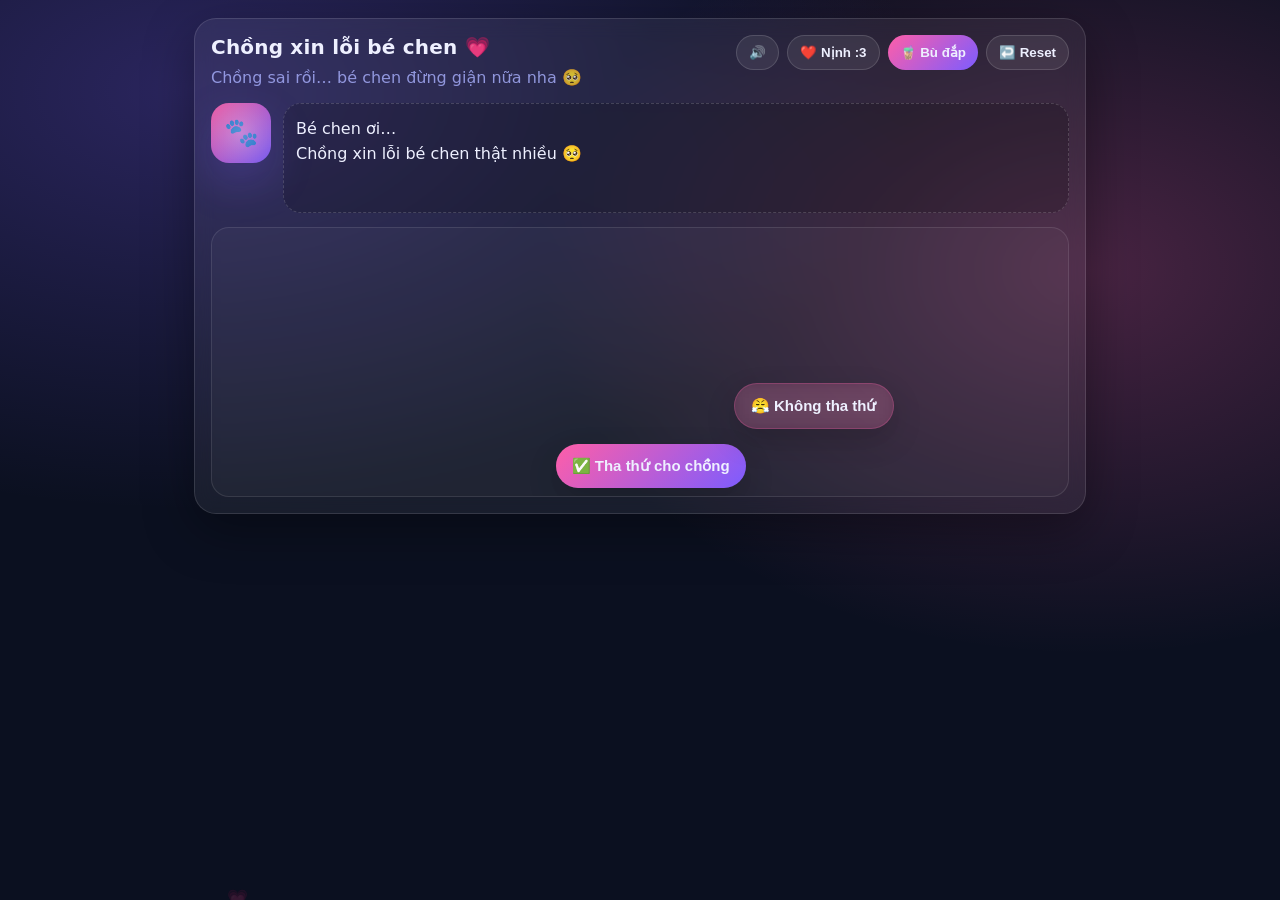
<file: ota.html>
<!doctype html>
<html lang="vi">
<head>
  <meta charset="utf-8" />
  <meta name="viewport" content="width=device-width, initial-scale=1, viewport-fit=cover" />
  <title>Chồng xin lỗi bé chen 💗</title>
  <style>
    :root{
      --bg:#0b1020;
      --txt:#eef0ff;
      --muted:#aab2ffcc;
      --accent:#ff5ea8;
      --accent2:#7c5cff;
      --shadow: 0 16px 50px rgba(0,0,0,.35);
      --radius: 22px;
    }
    *{ box-sizing:border-box; }
    body{
      margin:0;
      min-height:100vh;
      font-family: ui-sans-serif, system-ui, -apple-system, Segoe UI, Roboto, Helvetica, Arial;
      background:
        radial-gradient(1200px 700px at 15% 10%, rgba(124,92,255,.28), transparent 60%),
        radial-gradient(1000px 700px at 85% 30%, rgba(255,94,168,.25), transparent 55%),
        var(--bg);
      color:var(--txt);
      overflow:hidden;
      touch-action: manipulation;
    }

    canvas#fx, canvas#bg{
      position:fixed; inset:0;
      pointer-events:none;
    }
    canvas#bg{ z-index: 1; opacity:.85; }
    canvas#fx{ z-index: 10; }

    .wrap{
      max-width: 920px;
      margin: 0 auto;
      padding: calc(18px + env(safe-area-inset-top)) 14px calc(28px + env(safe-area-inset-bottom));
      position:relative;
      z-index: 20;
    }
    .card{
      background: rgba(255,255,255,.06);
      border: 1px solid rgba(255,255,255,.12);
      border-radius: var(--radius);
      box-shadow: var(--shadow);
      padding: 16px;
      position:relative;
      overflow:hidden;
      backdrop-filter: blur(10px);
    }
    .top{
      display:flex;
      align-items:flex-start;
      justify-content:space-between;
      gap:10px;
      flex-wrap:wrap;
    }
    h1{ margin:0 0 6px; font-size: 20px; letter-spacing:.2px;}
    p{ margin: 0; color: var(--muted); line-height:1.6; }

    .btnrow{
      display:flex; gap:8px; flex-wrap:wrap;
      justify-content:flex-end;
      margin-left:auto;
    }
    .chip{
      border: 1px solid rgba(255,255,255,.14);
      background: rgba(255,255,255,.08);
      color: var(--txt);
      border-radius: 999px;
      padding: 9px 12px;
      font-weight: 850;
      cursor:pointer;
      user-select:none;
      -webkit-tap-highlight-color: transparent;
      touch-action: manipulation;
    }
    .chip.primary{
      background: linear-gradient(135deg, var(--accent), var(--accent2));
      border: 0;
    }

    .hero{
      display:flex;
      gap:12px;
      align-items:flex-start;
      margin-top: 12px;
    }
    .avt{
      width:60px; height:60px; border-radius:18px;
      background: linear-gradient(135deg, rgba(255,94,168,.9), rgba(124,92,255,.9));
      display:grid; place-items:center;
      font-size:28px;
      box-shadow: 0 18px 44px rgba(124,92,255,.22);
      flex:0 0 auto;
      user-select:none;
      -webkit-tap-highlight-color: transparent;
      touch-action: manipulation;
      position:relative;
      overflow:hidden;
    }
    .avt::after{
      content:"";
      position:absolute; inset:-35%;
      background: radial-gradient(circle, rgba(255,255,255,.28), transparent 55%);
      transform: rotate(18deg);
    }

    .msg{
      flex:1;
      padding: 12px 12px;
      border-radius: 18px;
      background: rgba(0,0,0,.18);
      border: 1px dashed rgba(255,255,255,.16);
      min-height: 110px;
      white-space: pre-wrap;
      font-size: 16px;
      line-height: 1.6;
    }

    .arena{
      position:relative;
      height: 270px;
      margin-top: 14px;
      border-radius: 18px;
      border: 1px solid rgba(255,255,255,.10);
      background: rgba(255,255,255,.03);
      overflow:hidden;
      touch-action: none; /* cho swipe vệt */
    }

    button.action{
      position:absolute;
      border:0;
      border-radius: 999px;
      padding: 13px 16px;
      font-weight: 900;
      cursor:pointer;
      color: var(--txt);
      background: rgba(255,255,255,.10);
      backdrop-filter: blur(8px);
      box-shadow: 0 12px 30px rgba(0,0,0,.18);
      transition: transform .08s ease, left .12s ease, top .12s ease;
      user-select:none;
      -webkit-tap-highlight-color: transparent;
      touch-action: manipulation;
      font-size: 15px;
      max-width: calc(100% - 16px);
      white-space:nowrap;
    }
    button.action:active{ transform: scale(.98); }

    #yes{
      background: linear-gradient(135deg, var(--accent), var(--accent2));
    }
    #no{
      background: rgba(255,94,168,.18);
      border: 1px solid rgba(255,94,168,.25);
    }

    .trail{
      position:absolute;
      font-size: 18px;
      pointer-events:none;
      transform: translate(-50%,-50%);
      animation: fadeUp .65s ease-out forwards;
      filter: drop-shadow(0 10px 18px rgba(0,0,0,.25));
    }
    @keyframes fadeUp{
      to{ opacity:0; transform: translate(-50%,-50%) translateY(-18px) scale(.95); }
    }

    /* emoji pop (duck etc.) */
    .pop{
      position:fixed;
      left:0; top:0;
      transform: translate(-50%,-50%);
      font-size: 34px;
      pointer-events:none;
      z-index: 30;
      filter: drop-shadow(0 18px 22px rgba(0,0,0,.30));
      will-change: transform, opacity;
    }

    @media (max-width: 520px){
      .msg{ font-size: 15px; }
      button.action{ padding: 12px 14px; font-size: 14px; }
      .arena{ height: 290px; }
      .pop{ font-size: 30px; }
    }
  </style>
</head>
<body>
  <canvas id="bg"></canvas>
  <canvas id="fx"></canvas>

  <div class="wrap">
    <div class="card">
      <div class="top">
        <div>
          <h1>Chồng xin lỗi bé chen 💗</h1>
          <p id="subtitle">Chồng sai rồi… bé chen đừng giận nữa nha 🥺</p>
        </div>
        <div class="btnrow">
          <button class="chip" id="btnSound" type="button">🔊</button>
          <button class="chip" id="btnMode" type="button">❤️ Nịnh :3</button>
          <button class="chip primary" id="btnTask" type="button">🧋 Bù đắp</button>
          <button class="chip" id="btnReset" type="button">↩️ Reset</button>
        </div>
      </div>

      <div class="hero">
        <div class="avt" id="avt" title="bấm bấm thử coi">🐾</div>
        <div class="msg" id="msg"></div>
      </div>

      <div class="arena" id="arena">
        <button class="action" id="yes" type="button">✅ Tha thứ cho chồng</button>
        <button class="action" id="no" type="button">😤 Không tha thứ</button>
      </div>
    </div>
  </div>

<script>
(() => {
  // ---------- utils ----------
  const $ = (s) => document.querySelector(s);
  const clamp = (v,a,b) => Math.max(a, Math.min(b, v));
  const rand = (a,b) => Math.random()*(b-a)+a;

  // ---------- sound ----------
  let soundOn = (localStorage.getItem("ota_sound") ?? "on") === "on";
  $("#btnSound").textContent = soundOn ? "🔊" : "🔇";
  let audioCtx = null;
  function beep(freq=660, dur=0.05, type="sine", vol=0.035){
    if(!soundOn) return;
    try{
      if(!audioCtx) audioCtx = new (window.AudioContext || window.webkitAudioContext)();
      const o = audioCtx.createOscillator();
      const g = audioCtx.createGain();
      o.type = type; o.frequency.value = freq;
      g.gain.value = vol;
      o.connect(g); g.connect(audioCtx.destination);
      o.start(); o.stop(audioCtx.currentTime + dur);
    }catch(e){}
  }
  $("#btnSound").addEventListener("click", ()=>{
    soundOn = !soundOn;
    localStorage.setItem("ota_sound", soundOn ? "on":"off");
    $("#btnSound").textContent = soundOn ? "🔊" : "🔇";
    beep(soundOn ? 880 : 220, 0.07, "triangle", 0.05);
  }, {passive:true});

  // ---------- message modes ----------
  const subtitle = $("#subtitle");
  const msg = $("#msg");
  const modes = [
    {
      sub: "Chồng sai rồi… bé chen đừng giận nữa nha 🥺",
      lines: [
        "Bé chen ơi…",
        "Chồng xin lỗi bé chen thật nhiều 🥺",
        "Chồng biết chồng làm bé chen buồn…",
        "Chồng không cãi, chỉ muốn sửa.",
        "Bé chen cho chồng cơ hội bù đắp nha 💗"
      ]
    },
    {
      sub: "Bé chen giận là chồng… rén lắm đó 😳",
      lines: [
        "Bé chen ơi…",
        "Chồng xin lỗi (xin lỗi thiệt, không phải xin lỗi cho có 😤)",
        "Từ nay bé chen nói 1, chồng làm 1.1!",
        "Bé chen cười cái là chồng sống lại liền 🥹",
        "Tha thứ nhaaa 💗"
      ]
    },
    {
      sub: "Bé chen là cả bầu trời của chồng 💗",
      lines: [
        "Bé chen ơi…",
        "Chồng xin lỗi bé chen thật nhiều.",
        "Không có bé chen là chồng… lạc đường luôn 🥺",
        "Chồng chỉ muốn bé chen yên tâm và được yêu thương.",
        "Cho chồng cơ hội bù đắp nha 💗"
      ]
    }
  ];
  let modeIdx = Number(localStorage.getItem("ota_mode_idx") || 0);
  modeIdx = clamp(modeIdx, 0, modes.length-1);

  let typingTimer = null;
  function typewrite(lines){
    clearTimeout(typingTimer);
    let tl = 0, tc = 0;
    msg.textContent = "";
    const tick = () => {
      if(tl >= lines.length) return;
      const cur = lines[tl];
      msg.textContent =
        lines.slice(0, tl).join("\n") +
        (tl ? "\n" : "") +
        cur.slice(0, tc);
      tc++;
      if(tc > cur.length){
        tl++; tc = 0;
        msg.textContent += "\n";
        typingTimer = setTimeout(tick, 220);
      }else{
        if(tc % 2 === 0) beep(520, 0.018, "square", 0.014);
        typingTimer = setTimeout(tick, 18);
      }
    };
    tick();
  }

  function applyMode(){
    subtitle.textContent = modes[modeIdx].sub;
    localStorage.setItem("ota_mode_idx", String(modeIdx));
    typewrite(modes[modeIdx].lines);
  }
  applyMode();

  $("#btnMode").addEventListener("click", ()=>{
    modeIdx = (modeIdx + 1) % modes.length;
    beep(740, 0.06, "triangle", 0.05);
    applyMode();
  }, {passive:true});

  // ---------- background floating hearts ----------
  const bg = $("#bg");
  const bgx = bg.getContext("2d");
  const bgHearts = [];
  function resizeBg(){
    bg.width = innerWidth * devicePixelRatio;
    bg.height = innerHeight * devicePixelRatio;
    bgx.setTransform(devicePixelRatio,0,0,devicePixelRatio,0,0);
  }
  addEventListener("resize", resizeBg);
  resizeBg();

  function spawnBgHeart(){
    bgHearts.push({
      x: rand(0, innerWidth),
      y: innerHeight + rand(0, 60),
      vy: rand(0.25, 0.85),
      a: rand(0.25, 0.75),
      s: rand(10, 18),
      t: rand(0, Math.PI*2)
    });
    if(bgHearts.length > 70) bgHearts.shift();
  }
  setInterval(spawnBgHeart, 260);

  function tickBg(){
    bgx.clearRect(0,0,innerWidth,innerHeight);
    for(let i=bgHearts.length-1;i>=0;i--){
      const p = bgHearts[i];
      p.y -= p.vy;
      p.t += 0.02;
      const sway = Math.sin(p.t) * 8;
      bgx.globalAlpha = p.a * 0.55;
      bgx.font = `${p.s}px system-ui`;
      bgx.fillText("💗", p.x + sway, p.y);
      if(p.y < -40) bgHearts.splice(i,1);
    }
    requestAnimationFrame(tickBg);
  }
  tickBg();

  // ---------- fireworks / confetti ----------
  const fx = $("#fx");
  const ctx = fx.getContext("2d");
  const parts = [];

  function resizeFx(){
    fx.width = innerWidth * devicePixelRatio;
    fx.height = innerHeight * devicePixelRatio;
    ctx.setTransform(devicePixelRatio,0,0,devicePixelRatio,0,0);
  }
  addEventListener("resize", resizeFx);
  resizeFx();

  function burst(x, y, n=120){
    for(let i=0;i<n;i++){
      const a = Math.random() * Math.PI * 2;
      const sp = 2 + Math.random() * 7;
      parts.push({
        x, y,
        vx: Math.cos(a) * sp,
        vy: Math.sin(a) * sp - (1 + Math.random()*2),
        g: 0.12 + Math.random()*0.12,
        life: 55 + Math.random()*55,
        s: 2 + Math.random()*3,
        rot: Math.random()*Math.PI,
        vr: (-0.2 + Math.random()*0.4),
        hue: Math.floor(Math.random()*360)
      });
    }
    beep(988, 0.06, "triangle", 0.05);
  }

  function heartRain(x, y){
    burst(x, y, 70);
    for(let i=0;i<18;i++){
      parts.push({
        x: x + rand(-30,30),
        y: y + rand(-10,10),
        vx: rand(-1.5, 1.5),
        vy: rand(-4.5, -1.2),
        g: rand(0.08, 0.14),
        life: rand(55, 95),
        s: rand(10, 18),
        emoji: Math.random()<0.5 ? "💖" : "💗"
      });
    }
  }

  function tickFx(){
    ctx.clearRect(0,0,innerWidth,innerHeight);
    for(let i=parts.length-1;i>=0;i--){
      const p = parts[i];
      p.vy += p.g;
      p.x += p.vx;
      p.y += p.vy;
      p.rot = (p.rot || 0) + (p.vr || 0);
      p.life -= 1;

      ctx.save();
      ctx.translate(p.x, p.y);
      if(p.emoji){
        ctx.globalAlpha = 0.95;
        ctx.font = `${p.s}px system-ui`;
        ctx.fillText(p.emoji, -p.s/2, p.s/2);
      }else{
        ctx.rotate(p.rot);
        ctx.globalAlpha = 0.95;
        ctx.fillStyle = `hsla(${p.hue}, 92%, 65%, .95)`;
        ctx.fillRect(-p.s*2, -p.s, p.s*4, p.s*2);
      }
      ctx.restore();

      if(p.life <= 0 || p.y > innerHeight + 80) parts.splice(i,1);
    }
    requestAnimationFrame(tickFx);
  }
  tickFx();

  // ---------- duck / emoji pop (click -> xuất hiện con vịt nhảy) ----------
  const pops = [];
  const popEmojis = ["🦆","🐥","🐤","🐱","🐶","🐸","🦊","🐼"];
  function spawnPop(x, y){
    const el = document.createElement("div");
    el.className = "pop";
    el.textContent = Math.random() < 0.55 ? "🦆" : popEmojis[(Math.random()*popEmojis.length)|0];
    document.body.appendChild(el);

    const p = {
      el,
      x, y,
      vx: rand(-2.2, 2.2),
      vy: rand(-7.0, -4.0),
      g: rand(0.18, 0.24),
      life: rand(55, 85),
      rot: rand(-10,10),
      vr: rand(-0.6,0.6),
      scale: rand(0.95, 1.15),
      opacity: 1
    };
    pops.push(p);
    // nhẹ: “quack” bằng beep
    beep(320 + rand(-40,40), 0.05, "square", 0.02);
  }

  function tickPop(){
    for(let i=pops.length-1;i>=0;i--){
      const p = pops[i];
      p.vy += p.g;
      p.x += p.vx;
      p.y += p.vy;
      p.rot += p.vr;
      p.life -= 1;

      // bounce on bottom
      const floor = innerHeight - 24;
      if(p.y > floor){
        p.y = floor;
        p.vy *= -0.55;
        p.vx *= 0.92;
      }

      // fade out near end
      if(p.life < 18) p.opacity = p.life / 18;

      p.el.style.left = p.x + "px";
      p.el.style.top  = p.y + "px";
      p.el.style.opacity = p.opacity;
      p.el.style.transform =
        `translate(-50%,-50%) rotate(${p.rot}deg) scale(${p.scale})`;

      if(p.life <= 0){
        p.el.remove();
        pops.splice(i,1);
      }
    }
    requestAnimationFrame(tickPop);
  }
  tickPop();

  // ---------- arena buttons (mobile-friendly) ----------
  const arena = $("#arena");
  const yes = $("#yes");
  const no  = $("#no");

  function arenaRect(){ return arena.getBoundingClientRect(); }
  function setPos(el, x, y){
    const r = arenaRect();
    const bw = el.offsetWidth;
    const bh = el.offsetHeight;
    el.style.left = clamp(x, 8, r.width - bw - 8) + "px";
    el.style.top  = clamp(y, 8, r.height - bh - 10) + "px";
  }
  function initPos(){
    const r = arenaRect();
    setPos(yes, r.width*0.12, r.height*0.62);
    setPos(no,  r.width*0.56, r.height*0.62);
  }
  requestAnimationFrame(initPos);

  // Track pointer
  let pointer = {x: innerWidth/2, y: innerHeight/2, down:false};
  addEventListener("pointermove", (e)=>{ pointer.x = e.clientX; pointer.y = e.clientY; }, {passive:true});
  addEventListener("pointerdown", (e)=>{ pointer.down = true; pointer.x = e.clientX; pointer.y = e.clientY; }, {passive:true});
  addEventListener("pointerup",   ()=>{ pointer.down = false; }, {passive:true});

  // NO evasion
  let noEnergy = 0;
  function dodgeNo(){
    const r = arenaRect();
    const nb = no.getBoundingClientRect();
    const inside = pointer.x>=r.left && pointer.x<=r.right && pointer.y>=r.top && pointer.y<=r.bottom;
    if(!inside){ noEnergy *= 0.98; requestAnimationFrame(dodgeNo); return; }

    const x = pointer.x - r.left;
    const y = pointer.y - r.top;

    const cx = (nb.left - r.left) + nb.width/2;
    const cy = (nb.top  - r.top)  + nb.height/2;

    let dx = cx - x;
    let dy = cy - y;
    const dist = Math.hypot(dx,dy) || 1;

    const R = pointer.down ? 200 : 170;
    const near = Math.max(0, R - dist);

    if(near > 0){
      dx /= dist; dy /= dist;
      noEnergy = clamp(noEnergy + near*0.014, 0, 24);

      const step = 9 + near*0.085 + noEnergy;
      const jitter = pointer.down ? 16 : 10;

      const nx = (nb.left - r.left) + dx*step + (Math.random()-0.5)*jitter;
      const ny = (nb.top  - r.top) + dy*step + (Math.random()-0.5)*jitter;
      setPos(no, nx, ny);
    }else{
      noEnergy *= 0.985;
    }
    requestAnimationFrame(dodgeNo);
  }
  requestAnimationFrame(dodgeNo);

  // NO click => teleport + đổi chữ
  const tease = ["😤 Không!", "😤 Hừm… không!", "😤 Bé chen giận!", "😤 Khônggg!", "😤 Chồng tự xử!"];
  let teaseI = 0;
  no.addEventListener("click", (e) => {
    e.preventDefault();
    teaseI = (teaseI + 1) % tease.length;
    no.textContent = tease[teaseI];
    noEnergy = clamp(noEnergy + 7, 0, 24);

    const r = arenaRect();
    setPos(no, rand(8, r.width - no.offsetWidth - 8), rand(8, r.height - no.offsetHeight - 10));
    burst(e.clientX, e.clientY, 60);
    spawnPop(e.clientX, e.clientY);
  }, {passive:false});

  // YES magnet (offset) + click wins
  function magnetYes(){
    const r = arenaRect();
    const yb = yes.getBoundingClientRect();
    const inside = pointer.x>=r.left && pointer.x<=r.right && pointer.y>=r.top && pointer.y<=r.bottom;
    if(!inside){ requestAnimationFrame(magnetYes); return; }

    const mx = pointer.x - r.left;
    const my = pointer.y - r.top;

    const curX = (yb.left - r.left);
    const curY = (yb.top  - r.top);

    const off = pointer.down ? 34 : 22;  // lệch để không bị ngón che
    const targetX = mx - yb.width/2 + off;
    const targetY = my - yb.height/2 + off;

    const pull = pointer.down ? 0.14 : 0.10;
    setPos(yes, curX + (targetX-curX)*pull, curY + (targetY-curY)*pull);
    requestAnimationFrame(magnetYes);
  }
  requestAnimationFrame(magnetYes);

  yes.addEventListener("click", (e) => {
    burst(e.clientX, e.clientY, 220);
    heartRain(e.clientX, e.clientY);
    spawnPop(e.clientX, e.clientY);

    msg.textContent =
      "Bé chen tha thứ rồi hả… 🥹💗\n" +
      "Chồng cảm ơn bé chen nhiều lắm.\n" +
      "Chồng hứa sẽ ngoan, biết điều, và lắng nghe bé chen hơn.\n\n" +
      "Bé chen cho chồng một cái ôm nha?";
    yes.textContent = "💗 Bé chen dễ thương nhất";
    no.textContent = "🥺 được rồi… tha thứ đi";
    no.style.opacity = "0.65";
  }, {passive:true});

  // ---------- swipe trail hearts inside arena ----------
  let lastTrail = 0;
  function addTrail(x, y){
    const r = arenaRect();
    const px = x - r.left;
    const py = y - r.top;
    const el = document.createElement("div");
    el.className = "trail";
    el.textContent = Math.random()<0.5 ? "💗" : "💖";
    el.style.left = px + "px";
    el.style.top = py + "px";
    arena.appendChild(el);
    setTimeout(()=>el.remove(), 700);
  }
  arena.addEventListener("pointermove", (e) => {
    const t = performance.now();
    if(t - lastTrail < 45) return;
    lastTrail = t;
    if(e.buttons === 0 && !pointer.down) return;
    addTrail(e.clientX, e.clientY);
  }, {passive:true});

  // ---------- gestures: double tap & long press ----------
  let lastTap = 0;
  let longPressT = null;
  let longPressBurst = null;

  function startLongPress(x,y){
    longPressT = setTimeout(() => {
      longPressBurst = setInterval(()=>{
        burst(x,y,70);
        spawnPop(x + rand(-20,20), y + rand(-20,20));
      }, 180);
    }, 420);
  }
  function stopLongPress(){
    clearTimeout(longPressT); longPressT = null;
    if(longPressBurst){ clearInterval(longPressBurst); longPressBurst = null; }
  }

  document.addEventListener("pointerdown", (e) => {
    // click anywhere: pháo hoa + vịt
    burst(e.clientX, e.clientY, 90);
    spawnPop(e.clientX, e.clientY);

    const t = performance.now();
    const dt = t - lastTap;
    if(dt < 260){
      heartRain(e.clientX, e.clientY);
      lastTap = 0;
    }else{
      lastTap = t;
      startLongPress(e.clientX, e.clientY);
    }
  }, {passive:true});
  document.addEventListener("pointerup", stopLongPress, {passive:true});
  document.addEventListener("pointercancel", stopLongPress, {passive:true});
  document.addEventListener("pointermove", () => { if(longPressT) stopLongPress(); }, {passive:true});

  // ---------- fun tasks (no toast, just small change in subtitle) ----------
  const tasks = [
    "🧋 Trà sữa + ôm 10 giây",
    "🍜 Dắt bé chen đi ăn món bé thích",
    "💆 Massage vai gáy 15 phút",
    "🎬 Xem phim bé chen chọn",
    "🧽 Chồng rửa chén/giặt đồ không than",
    "🧸 Xoa đầu + hứa ngoan",
    "📌 Viết 3 điều chồng sẽ sửa và làm liền",
    "🌙 Nhắn ‘bé chen ngủ ngon’ siêu sến"
  ];
  $("#btnTask").addEventListener("click", ()=>{
    const pick = tasks[(Math.random()*tasks.length)|0];
    subtitle.textContent = "Bù đắp: " + pick + " 💗";
    burst(innerWidth*0.5, 140, 140);
    spawnPop(innerWidth*0.5, 140);
  }, {passive:true});

  // ---------- avatar easter egg (tap 5 times) ----------
  let avtTap = 0;
  $("#avt").addEventListener("click", ()=>{
    avtTap++;
    beep(660 + avtTap*30, 0.04, "triangle", 0.04);
    if(avtTap >= 5){
      avtTap = 0;
      subtitle.textContent = "Boss mode: bé chen là boss, chồng là đệ 🫡💗";
      heartRain(innerWidth/2, 160);
      burst(innerWidth/2, 160, 220);
      spawnPop(innerWidth/2, 160);
      msg.textContent =
        "Bé chen ơi…\n" +
        "Chồng xin lỗi nha 🥺\n\n" +
        "Bé chen là boss.\n" +
        "Chồng là đệ.\n" +
        "Boss nói gì, đệ làm đó 🫡💗";
    }
  }, {passive:true});

  // ---------- Reset ----------
  $("#btnReset").addEventListener("click", () => {
    subtitle.textContent = "Chồng sai rồi… bé chen đừng giận nữa nha 🥺";
    no.textContent = "😤 Không tha thứ";
    no.style.opacity = "1";
    yes.textContent = "✅ Tha thứ cho chồng";
    modeIdx = 0; localStorage.setItem("ota_mode_idx", "0");
    applyMode();
    initPos();
    burst(innerWidth/2, innerHeight/2, 160);
    spawnPop(innerWidth/2, innerHeight/2);
  }, {passive:true});

})();
</script>
</body>
</html>
</file>
